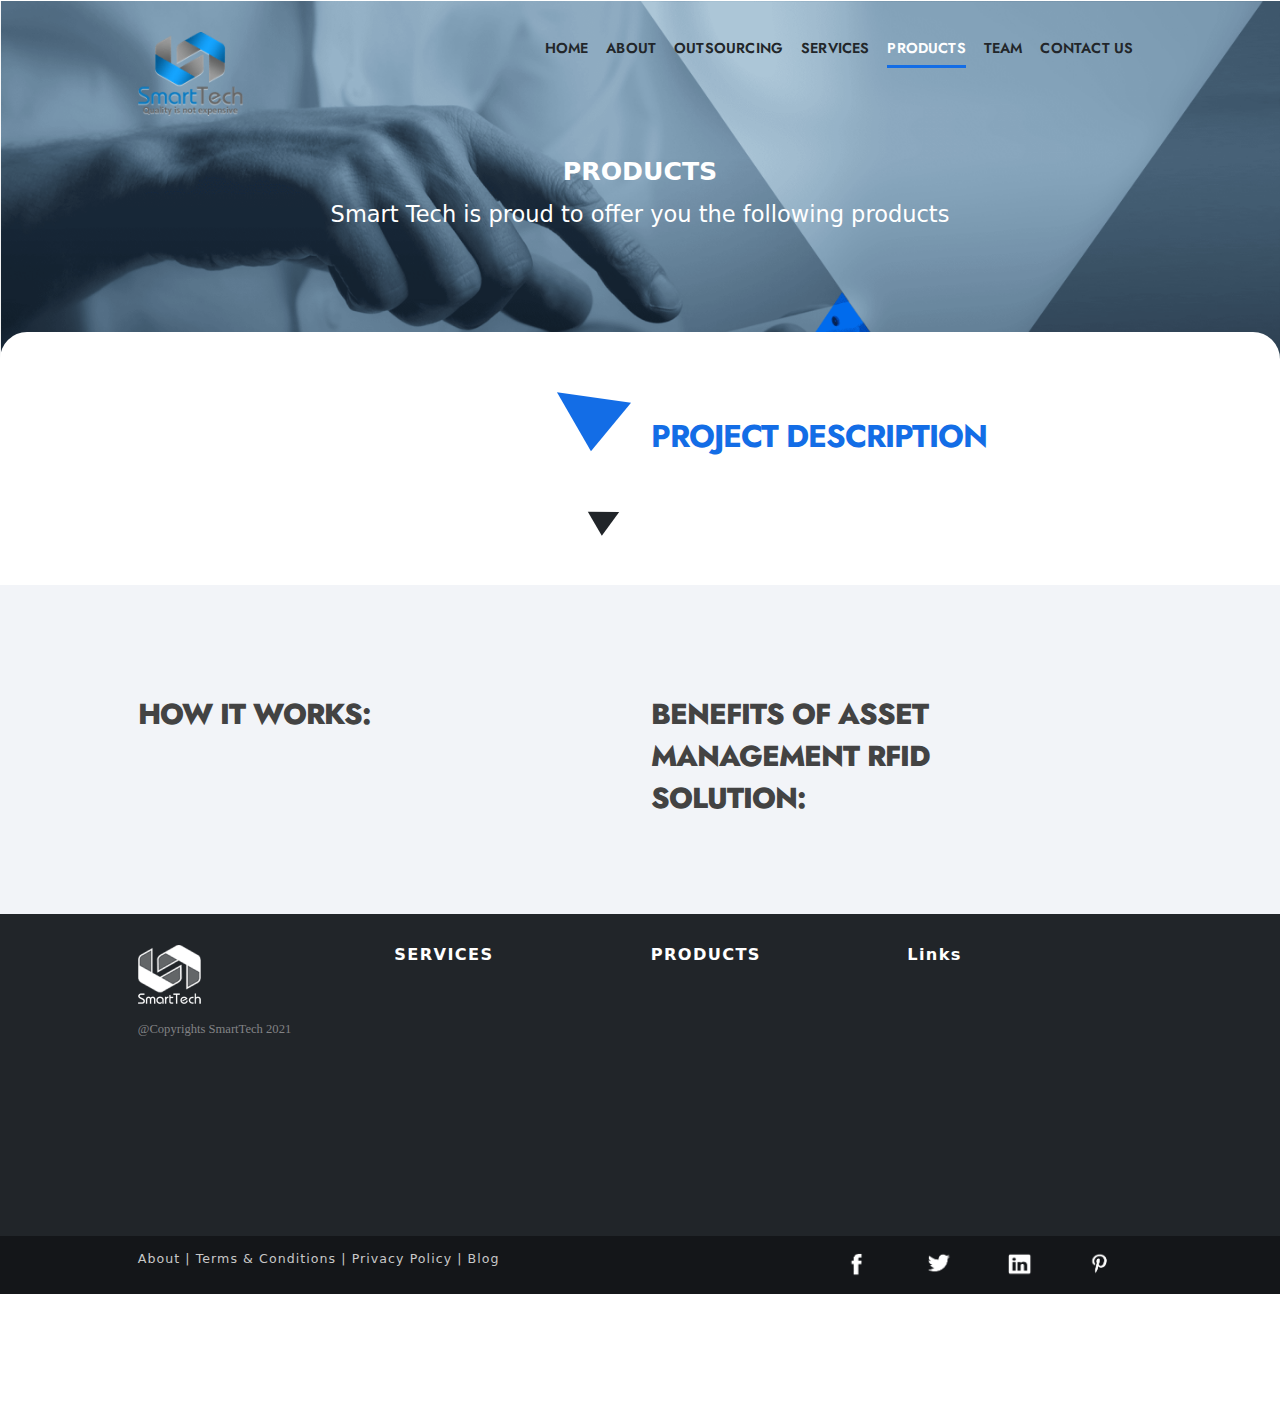
<file: pages/productDetails.html>
<!DOCTYPE html>
<html lang="en">
  <head>
    <!-- Global site tag (gtag.js) - Google Analytics -->
    <script
      async
      src="https://www.googletagmanager.com/gtag/js?id=UA-134166165-1"
    ></script>
    <script>
      window.dataLayer = window.dataLayer || [];
      function gtag() {
        dataLayer.push(arguments);
      }
      gtag("js", new Date());

      gtag("config", "UA-134166165-1");
    </script>

    <!-- <script type="text/javascript">
          var $zoho = $zoho || {};
          $zoho.salesiq = $zoho.salesiq || {
            widgetcode:
              "3c6268525ae78fa1f57a31e7c8815c9c2b8f27b79de7425bd152e6f824dfa431feb79731b60e202192c2895c9acefb61",
            values: {},
            ready: function () {},
          };
          var d = document;
          s = d.createElement("script");
          s.type = "text/javascript";
          s.id = "zsiqscript";
          s.defer = true;
          s.src = "https://salesiq.zoho.com/widget";
          t = d.getElementsByTagName("script")[0];
          t.parentNode.insertBefore(s, t);
          d.write("<div id='zsiqwidget'></div>");
        </script> -->

    <meta charset="UTF-8" />
    <meta http-equiv="X-UA-Compatible" content="IE=edge" />
    <meta name="viewport" content="width=device-width, initial-scale=1.0" />

    <meta
      name="description"
      content="custom software development company In Egypt , serving companies in KSA, USA , UAE, Europe, provide outsourcing,offshore , mobile and web, Request a quote NOW,"
    />
    <meta
      name="keywords"
      content="offshore custom software development company  ,Egypt, Hire developers ,  rfid, RFID EGYPT , rfid in egypt, Radio Frequency Identification Technology, rfid solutions , solutions rfid , RFID Egypt, RFID Solution Egypt,outsource, Egypt Software, RFID Asset management, Elearing,custom software development,, custom software development Egypt, offshore Egypt "
    />

    <!-- Render All Elements Normally -->
    <link rel="stylesheet" href="../style/normalize.css" />

    <!-- fonts -->
    <link rel="preconnect" href="https://fonts.googleapis.com" />
    <link rel="preconnect" href="https://fonts.gstatic.com" crossorigin />
    <link
      href="https://fonts.googleapis.com/css2?family=Jost:ital,wght@0,300;0,600;0,700;0,800;0,900;1,400&display=swap"
      rel="stylesheet"
    />

    <!--  bootstrap  -->
    <link rel="stylesheet" href="../style/bootstrap.min.css" />

    <!-- addfontawesome   -->
    <link rel="stylesheet" href="../style/all.min.css" />

    <!-- main css File -->
    <link rel="stylesheet" href="../style/main.css" />

    <link
      href="https://fonts.googleapis.com/css?family=Open+Sans:300,400,600,700"
      rel="stylesheet"
      type="text/css"
    />
  </head>

  <body onload="setProductDetailsInnerHTML()">
    <!-- ------ start of header  --------->
    <header id="SmarttechHeader">
      <div class="container">
        <nav>
          <div class="logo">
            <a href="../index.html">
              <img
                class="normal-logo"
                src="../assets/images/smart-tech.png"
                alt="logo"
              />

              <img
                class="no-word-logo"
                src="../assets/images/smart-tech-no-word.png"
                alt="logo"
              />
            </a>
          </div>
          <div class="toggle-button d-lg-none" onclick="openNav()">
            <span style="font-size: 30px; cursor: pointer">&#9776;</span>
          </div>

          <ul id="mySidenav">
            <li><a href="../index.html"> Home</a></li>
            <li><a href="/index.html" onclick="GoToAbout()"> About</a></li>
            <li><a href="./outsourcingService.html">outsourcing </a></li>
            <li id="ServicesMinus">
              <a href="#"> Services</a>
              <div class="services-minus">
                <ul>
                  <li><a href="./services.html"> Our services</a></li>
                  <li>
                    <a href="./softwareDevelopment.html"
                      >Software development
                    </a>
                  </li>
                  <li>
                    <a href="./consultaionsServices.html"
                      >Consultations services</a
                    >
                  </li>
                </ul>
              </div>
            </li>
            <li><a class="active" href="./products.html"> Products</a></li>
            <li><a href="./team.html"> Team</a></li>
            <li>
              <a href="/index.html" onclick="GoToContactUs()"> Contact us</a>

            </li>
          </ul>
        </nav>
      </div>
    </header>
    <!--------- end of header  -------- -->

    <div class="animate">
      <div class="inner-page-panner" id="productDetailsPanner">
        <div class="content">
          <h3>Products</h3>
          <p>Smart Tech is proud to offer you the following products</p>
        </div>
      </div>
    </div>
    <div class="reset-margin"></div>
    <section class="animate">
      <div class="project-decription" id="projectDecription">
        <div class="container">
          <div class="row">
            <div class="col-lg-6 col-md-12">
              <div
                id="projectCarouselPhotos"
                class="carousel slide"
                data-ride="carousel"
              >
                <div class="blue-triangle"></div>
                <div class="black-triangle"></div>
                <div class="white-triangle"></div>

                <ol class="carousel-indicators"></ol>
                <div class="carousel-inner"></div>
              </div>
            </div>
            <div class="col-lg-6 col-md-12">
              <h2>Project description</h2>
              <p></p>
            </div>
          </div>
        </div>
      </div>
    </section>

    <section class="animate">
      <div class="how-it-works">
        <div class="container">
          <div class="row">
            <div class="col-lg-6 col-md-12">
              <h2>How it works:</h2>
              <p></p>
            </div>
            <div class="col-lg-6 col-md-12">
              <h2>Benefits of Asset Management RFID Solution:</h2>
              <p></p>
            </div>
          </div>
        </div>
      </div>
    </section>

    <footer class="animate">
      <div id="SmarttechFooter"></div>
    </footer>
  </body>

  <!---------------------   Scripts  --------------------->
  <!--   jQuery library -->
  <script src="../js/jquery-3.6.0.min.js"></script>

  <!-- custom js -->
  <script src="../js/custom.js"></script>
  <script src="../js/rendererHtml.js"></script>
  <!-- maps.google -->
  <script
    type="text/javascript"
    src="https://maps.google.com/maps/api/js?sensor=true"
  ></script>

  <script>
    rendererFooter();
  </script>
  <script
    src="https://cdnjs.cloudflare.com/ajax/libs/popper.js/1.12.9/umd/popper.min.js"
    integrity="sha384-ApNbgh9B+Y1QKtv3Rn7W3mgPxhU9K/ScQsAP7hUibX39j7fakFPskvXusvfa0b4Q"
    crossorigin="anonymous"
  ></script>
  <script
    src="https://maxcdn.bootstrapcdn.com/bootstrap/4.0.0/js/bootstrap.min.js"
    integrity="sha384-JZR6Spejh4U02d8jOt6vLEHfe/JQGiRRSQQxSfFWpi1MquVdAyjUar5+76PVCmYl"
    crossorigin="anonymous"
  ></script>
</html>
</file>
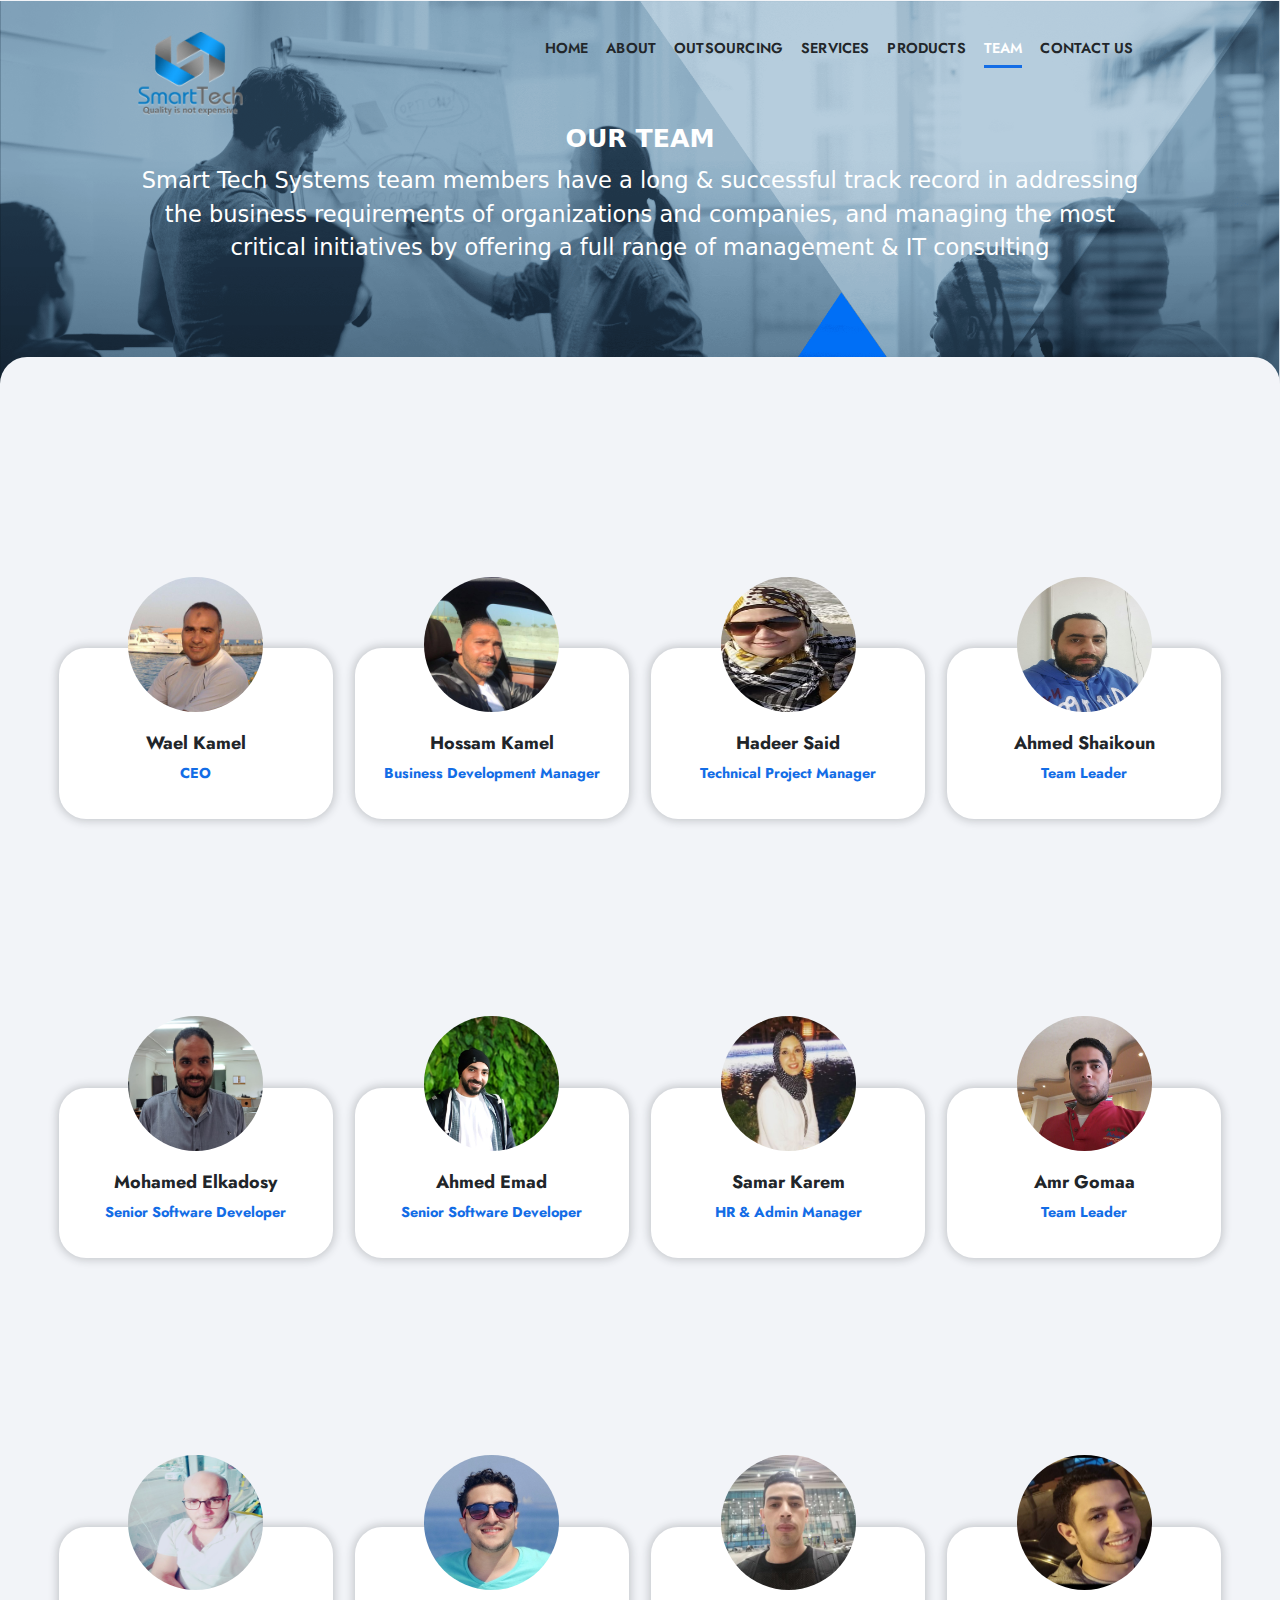
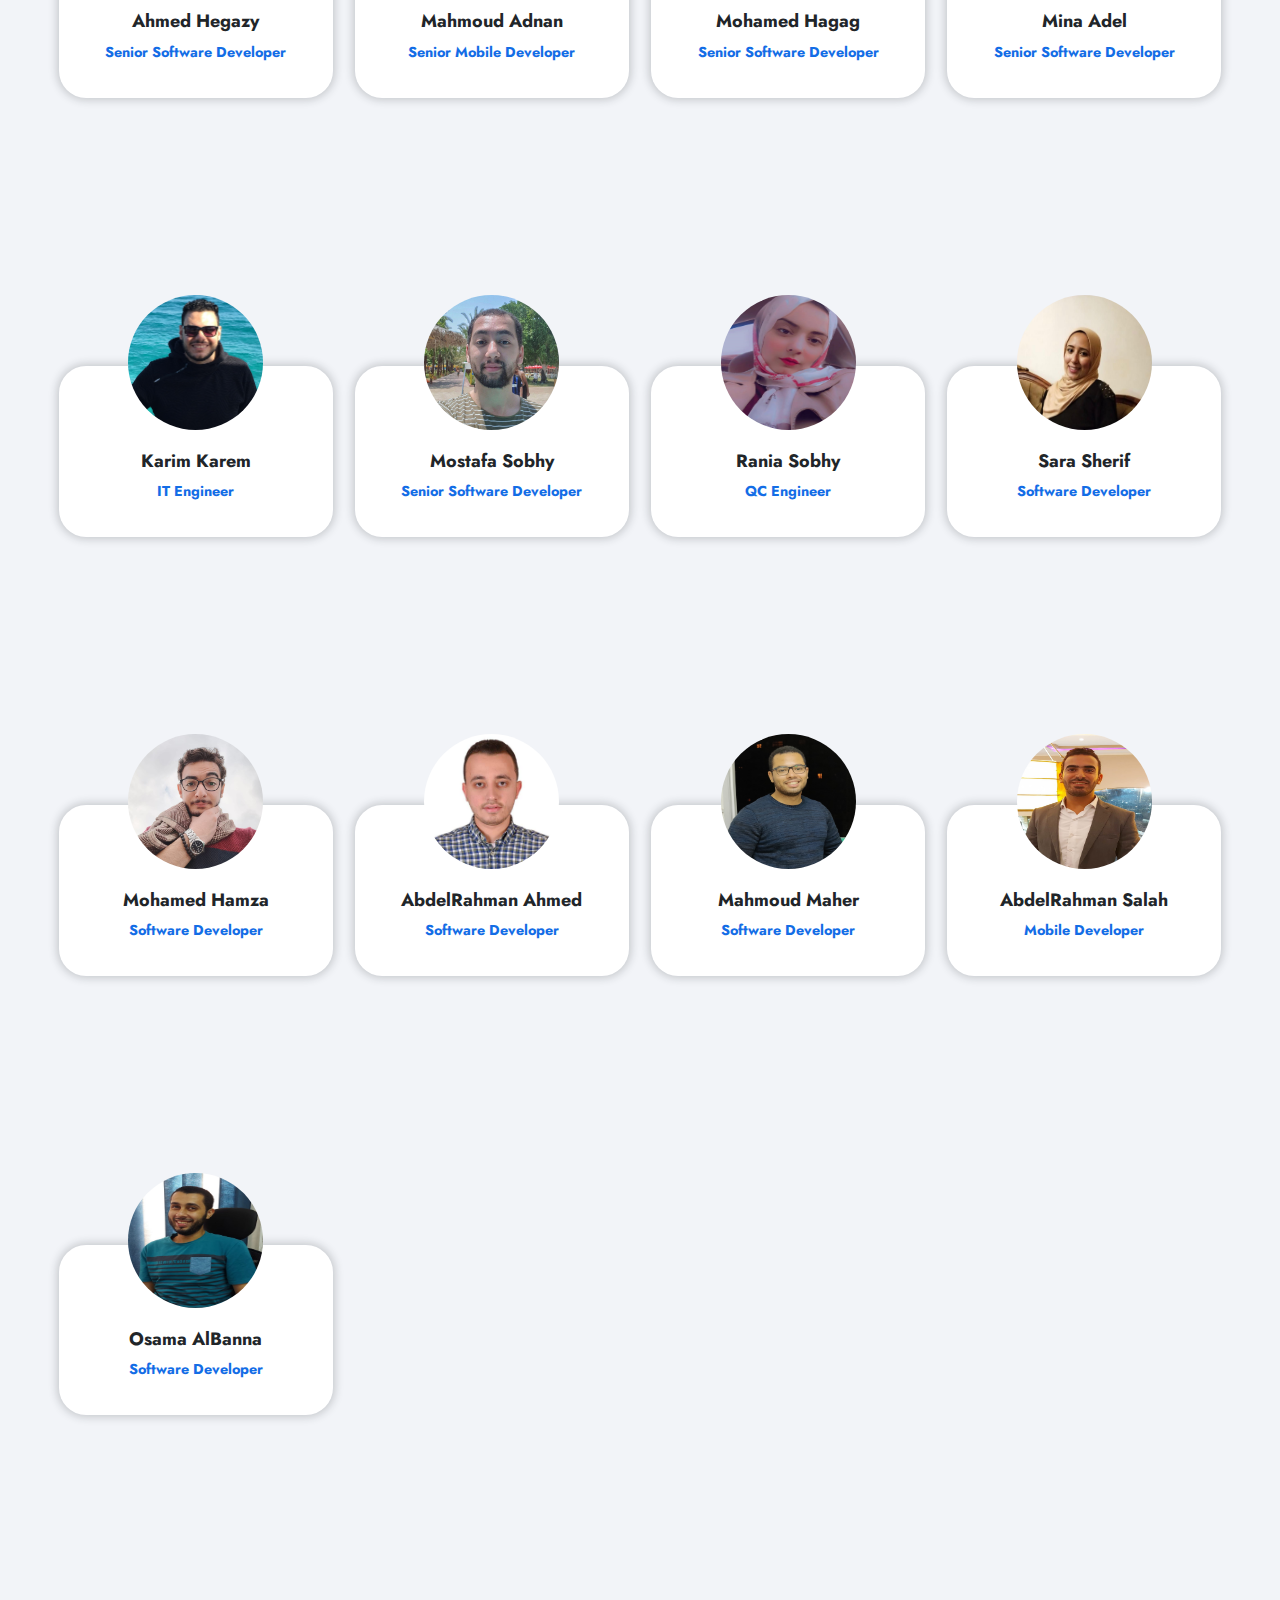
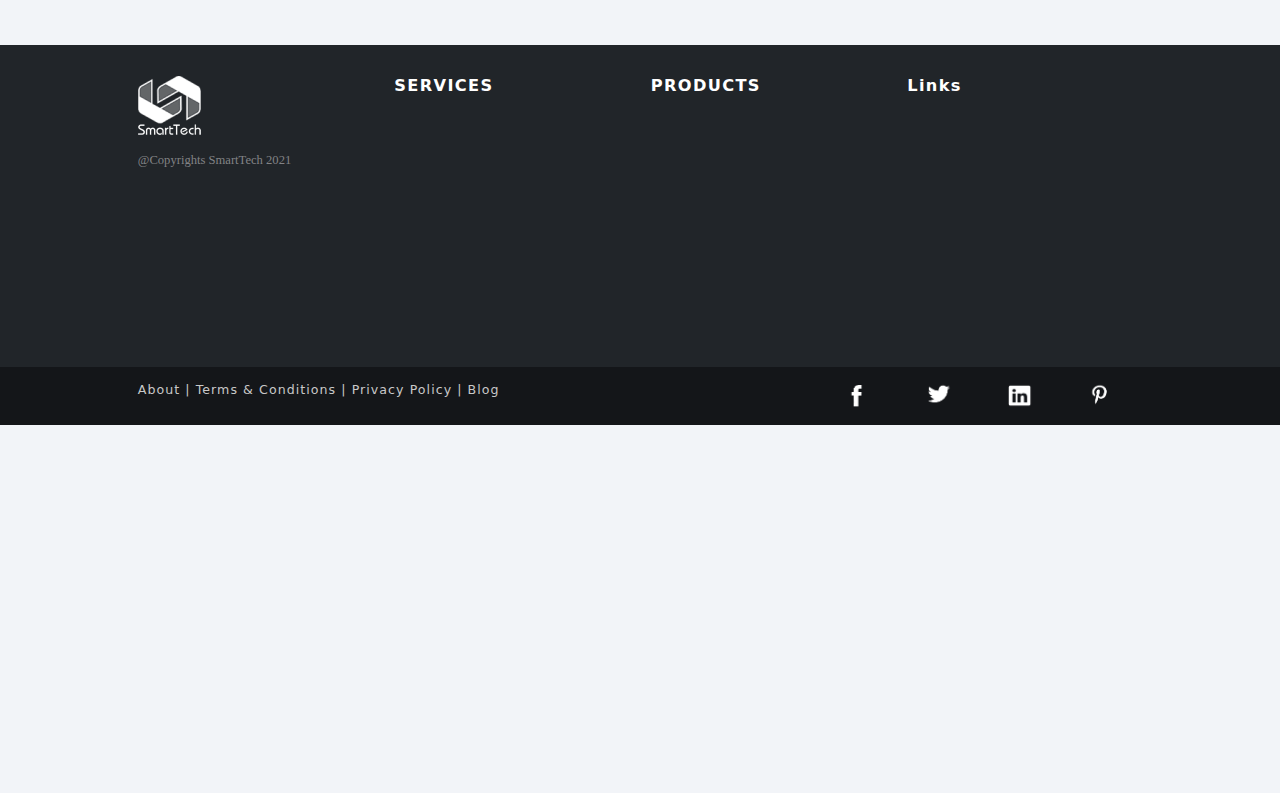
<file: pages/team.html>
<!DOCTYPE html>
<html lang="en">
  <head>
    <meta charset="UTF-8" />
    <meta http-equiv="X-UA-Compatible" content="IE=edge" />
    <meta name="viewport" content="width=device-width, initial-scale=1.0" />
    <title>
      Smarttech : Software Development company in Egypt | outsourcing | offshore
      | RFID
    </title>
    <meta
      name="description"
      content="custom software development company In Egypt , serving companies in KSA, USA , UAE, Europe, provide outsourcing,offshore , mobile and web, Request a quote NOW,"
    />
    <meta
      name="keywords"
      content="offshore custom software development company  ,Egypt, Hire developers ,  rfid, RFID EGYPT , rfid in egypt, Radio Frequency Identification Technology, rfid solutions , solutions rfid , RFID Egypt, RFID Solution Egypt,outsource, Egypt Software, RFID Asset management, Elearing,custom software development,, custom software development Egypt, offshore Egypt "
    />
    <meta name="author" content="Smarttechsys" />
    <meta name="robots" content="index, follow" />
    <meta name="revisit-after" content="3 days" />
    <meta
      property="og:title"
      content="Software Development company in Egypt | outsourcing | offshore | RFID"
    />

    <meta
      name="google-site-verification"
      content="H6PBv2rhUYdX5gRjX2czZtnifUGc8QfKzvYu2AB0hNE"
    />
    <link
      rel="shortcut icon"
      href="../assets/images/smart-tech.png"
      type="image/x-icon"
    />
    <!-- Render All Elements Normally -->
    <link rel="stylesheet" href="../style/normalize.css" />

    <!-- fonts -->
    <link rel="preconnect" href="https://fonts.googleapis.com" />
    <link rel="preconnect" href="https://fonts.gstatic.com" crossorigin />
    <link
      href="https://fonts.googleapis.com/css2?family=Jost:ital,wght@0,300;0,600;0,700;0,800;0,900;1,400&display=swap"
      rel="stylesheet"
    />

    <!--  bootstrap  -->
    <link rel="stylesheet" href="../style/bootstrap.min.css" />

    <!-- addfontawesome   -->
    <link rel="stylesheet" href="../style/all.min.css" />

    <!-- main css File -->
    <link rel="stylesheet" href="../style/main.css" />

    <link
      href="https://fonts.googleapis.com/css?family=Open+Sans:300,400,600,700"
      rel="stylesheet"
      type="text/css"
    />
  </head>
  <body style="background-color: #f2f4f8">
    <!-- ------ start of header  --------->
    <header id="SmarttechHeader">
      <div class="container">
        <nav>
          <div class="logo">
            <a href="../index.html">
              <img
                class="normal-logo"
                src="../assets/images/smart-tech.png"
                alt="logo"
              />
              <img
                class="no-word-logo"
                src="../assets/images/smart-tech-no-word.png"
                alt="logo"
              />
            </a>
          </div>
          <div class="toggle-button d-lg-none" onclick="openNav()">
            <span style="font-size: 30px; cursor: pointer">&#9776;</span>
          </div>

          <ul id="mySidenav">
            <li><a href="../index.html"> Home</a></li>
            <li><a href="/index.html" onclick="GoToAbout()"> About</a></li>
            <li><a href="./outsourcingService.html">outsourcing </a></li>
            <li id="ServicesMinus">
              <a href="#"> Services</a>
              <div class="services-minus">
                <ul>
                  <li><a href="./services.html"> Our services</a></li>
                  <li>
                    <a href="./softwareDevelopment.html"
                      >Software development
                    </a>
                  </li>
                  <li>
                    <a href="./consultaionsServices.html"
                      >Consultations services</a
                    >
                  </li>
                </ul>
              </div>
            </li>
            <li><a href="./products.html"> Products</a></li>
            <li><a class="active" href="#"> Team</a></li>
            <li>
              <a href="/index.html" onclick="GoToContactUs()"> Contact us</a>
            </li>
          </ul>
        </nav>
        <!-- onclick="GoToContactUs()" -->
      </div>
    </header>
    <!--------- end of header  -------- -->

    <div class="animate">
      <div class="inner-page-panner team-panner">
        <div class="content">
          <h3>Our Team</h3>
          <p>
            Smart Tech Systems team members have a long & successful track
            record in addressing the business requirements of organizations and
            companies, and managing the most critical initiatives by offering a
            full range of management & IT consulting
          </p>
        </div>
      </div>
    </div>
    <!-- <div class="reset-margin"></div> -->

    <section>
      <div class="team-container">
        <div class="row" id="teamCards"></div>
      </div>
    </section>

    <footer class="animate">
      <div id="SmarttechFooter"></div>
    </footer>
  </body>

  <!---------------------   Scripts  --------------------->
  <!--   jQuery library -->
  <script src="../js/jquery-3.6.0.min.js"></script>
  <!-- custom js -->
  <script src="../js/custom.js"></script>
  <script src="../js/rendererHtml.js"></script>

  <script>
    renderSmarttechTeam();
    rendererFooter();
  </script>
</html>
</file>
<file: style/main.css>
@font-face {
  font-family: "Arial Unicode MS";
  src: url("../fonts/arial-unicode-ms.ttf");
}

@font-face {
  font-family: "Arial Unicode MS";
  src: url("../fonts/arial-unicode-ms.ttf");
}

@font-face {
  font-family: "Arial Unicode MS";
  src: url("../fonts/arial-unicode-ms.ttf");
}

@font-face {
  font-family: "Arial Unicode MS";
  src: url("../fonts/arial-unicode-ms.ttf");
}

ul li {
  list-style: none;
}

a {
  text-decoration: none;
  color: unset;
}

body {
  background: white;
  overflow-x: hidden;
}

h1,
h2,
h3,
h4,
h6,
p {
  margin: 0px;
  padding: 0px;
}

/* ==================   Start Of Header ========================= */
header nav {
  display: -webkit-box;
  display: -ms-flexbox;
  display: flex;
}

header nav .no-word-logo {
  display: none;
}

header nav .logo {
  margin-right: auto;
}

header nav ul {
  display: -webkit-box;
  display: -ms-flexbox;
  display: flex;
  -webkit-box-pack: end;
      -ms-flex-pack: end;
          justify-content: flex-end;
}

header nav ul li {
  padding: 0px 10px;
  text-transform: uppercase;
  font-family: "Jost";
  position: relative;
}

header nav ul li a {
  color: #22262a;
  font-family: "Jost";
  font-size: 16px;
  font-weight: 600;
  line-height: 2.3;
  letter-spacing: 0.19px;
  display: inline-block;
}

header nav ul li a:hover {
  color: white;
  font-family: "Jost";
  font-size: 16px;
  font-weight: 600;
  line-height: 2.3;
  letter-spacing: 0.19px;
  display: inline-block;
}

header nav ul li a::after {
  content: "";
  display: block;
  width: 0;
  height: 4px;
  background: #136ee600;
  -webkit-transition: width 0.3s;
  transition: width 0.3s;
}

header nav ul li a:hover::after {
  width: 100%;
  background: #136de6;
}

header nav ul li .active {
  color: white;
  font-family: "Jost";
  font-size: 16px;
  font-weight: 600;
  line-height: 2.3;
  letter-spacing: 0.19px;
  display: inline-block;
}

header nav ul li .active::after {
  width: 100%;
  background: #136de6;
}

header nav ul li .services-minus {
  position: absolute;
  display: none;
  padding: 20px 8px;
  border-radius: 15px;
}

header nav ul li .services-minus ul {
  padding: 0px;
}

header nav ul li .services-minus ul li {
  padding: 5px 2px;
  cursor: pointer;
}

header nav ul li .services-minus ul li a {
  color: #22262a;
  font-family: "Jost";
  font-size: 16px;
  font-weight: 600;
  line-height: 2.3;
  letter-spacing: 0.19px;
  display: inline-block;
  font-size: 13px;
}

header nav ul li .services-minus ul li a::after {
  content: "";
  display: block;
  width: 0;
  height: 4px;
  background: #136ee600;
  -webkit-transition: width 0.3s;
  transition: width 0.3s;
}

header nav ul li .services-minus ul li a:hover::after {
  width: 100%;
  background: #136de6;
}

.scrollable-header .no-word-logo {
  display: block;
  max-width: 73px;
}

.scrollable-header .normal-logo {
  display: none;
}

/* =======================================  End Of Header  ================================== */
/* ======================================== Start Of landing  =============================== */
.landing {
  position: relative;
  background-size: cover;
  width: 100%;
  z-index: -1;
  display: -webkit-box;
  display: -ms-flexbox;
  display: flex;
  -webkit-box-align: center;
      -ms-flex-align: center;
          align-items: center;
  -webkit-transition: 1s;
  transition: 1s;
}

.landing .background-landing {
  background-image: url(../assets/images/banner-home@3x.png);
  background-size: cover;
  position: absolute;
  width: 100%;
  height: 100%;
  -webkit-transition: 1s;
  transition: 1s;
  z-index: -1;
}

/* ========================================= End Of landing ================================= */
/* ========================================= Start Of Cards  ================================= */
.cards-container {
  border-radius: 74% 76% 0% 0%;
}

.cards-container .row:first-of-type {
  -webkit-box-pack: space-evenly;
      -ms-flex-pack: space-evenly;
          justify-content: space-evenly;
}

.cards-container .item {
  height: 326px;
  border-radius: 10px;
  -webkit-box-shadow: 0 -12px 60px 0 rgba(0, 0, 0, 0.13);
          box-shadow: 0 -12px 60px 0 rgba(0, 0, 0, 0.13);
  background-color: white;
  -webkit-transition: 0.5s;
  transition: 0.5s;
  margin-top: 20%;
  -webkit-transform: rotateY(-90deg);
          transform: rotateY(-90deg);
}

.cards-container .item .img-container {
  display: -webkit-box;
  display: -ms-flexbox;
  display: flex;
  -webkit-box-pack: center;
      -ms-flex-pack: center;
          justify-content: center;
}

.cards-container .item h3 {
  font-weight: normal;
  font-stretch: normal;
  font-style: normal;
  line-height: normal;
  letter-spacing: normal;
  color: #212529;
  text-align: center;
  font-size: 18px;
  font-weight: bold;
  text-transform: uppercase;
  font-family: "Jost";
}

.cards-container .item p {
  font-weight: normal;
  font-stretch: normal;
  font-style: normal;
  line-height: normal;
  letter-spacing: normal;
  margin: 10px 31px;
  font-size: 14px;
  font-weight: 400;
  text-align: center;
  font-family: "Arial Unicode MS";
  color: #212529;
}

.logos {
  -webkit-transition: 0.5s;
  transition: 0.5s;
  margin-top: 20%;
  background-image: url("../assets/images/section-1@2x.png");
  background-size: cover;
  overflow: hidden;
}

.logos .row:first-of-type {
  padding: 90px 0px 60px;
}

.logos .row:last-of-type {
  padding-bottom: 5%;
}

.logos .row:last-of-type > div:first-child div {
  height: 100%;
  -webkit-box-align: end;
      -ms-flex-align: end;
          align-items: flex-end;
}

.logos .row:last-of-type .card:first-of-type {
  background-color: #212529;
  position: relative;
  right: -180%;
  -webkit-transition: 1s;
  transition: 1s;
  z-index: 3;
}

.logos .row:last-of-type .card:first-of-type span {
  width: 22px;
  height: 3px;
  margin: 10% 169px 0px 0px;
  border-radius: 1px;
  background-color: white;
}

.logos .row:last-of-type .card:last-of-type {
  background-color: #006ff3;
  position: relative;
  right: -100%;
  -webkit-transition: 1s;
  transition: 1s;
  -webkit-transition-delay: 0.4s;
          transition-delay: 0.4s;
}

.logos .row:last-of-type .card:last-of-type span {
  width: 22px;
  height: 3px;
  margin: auto 169px 0 0;
  border-radius: 1px;
  background-color: white;
}

.logos .row:last-of-type .card {
  padding: 46px 37px 43px 29px;
  border-radius: 10px;
  margin: 24px 0px;
}

.logos .row:last-of-type .card p {
  font-weight: normal;
  font-stretch: normal;
  font-style: normal;
  line-height: normal;
  letter-spacing: normal;
  font-family: "Arial Unicode MS";
  color: white;
  font-size: 15px;
}

.logos .row:last-of-type .card .cardHeader {
  margin-bottom: 30px;
}

.logos .row:last-of-type .card .cardHeader h4 {
  font-weight: normal;
  font-stretch: normal;
  font-style: normal;
  line-height: normal;
  letter-spacing: normal;
  font-family: "Jost";
  color: white;
  font-weight: bold;
  line-height: 1;
  font-size: 20px;
}

.logos .row:last-of-type .card .cardHeader img {
  max-width: 90px;
  max-height: 90px;
}

.logos .row:last-of-type img[alt="badge"] {
  max-width: 160px;
}

.logos .white-card {
  padding: 36px 51px 21px 36px;
  border-radius: 10px;
  -webkit-box-shadow: 0 -12px 60px 0 rgba(0, 0, 0, 0.35);
          box-shadow: 0 -12px 60px 0 rgba(0, 0, 0, 0.35);
  background-color: white;
  -webkit-transition: 1s;
  transition: 1s;
  position: relative;
  top: -200%;
  -webkit-transition-delay: 0.3s;
          transition-delay: 0.3s;
}

.logos .white-card h4 {
  font-weight: normal;
  font-stretch: normal;
  font-style: normal;
  line-height: normal;
  letter-spacing: normal;
  color: #212529;
  font-size: 18px;
  font-weight: bold;
  font-family: "Jost";
  text-transform: uppercase;
}

.logos .white-card p {
  font-weight: normal;
  font-stretch: normal;
  font-style: normal;
  line-height: normal;
  letter-spacing: normal;
  color: #212529;
  font-size: 20px;
  font-family: "Arial Unicode MS";
}

.outsourcing {
  margin: 80px 0px;
  margin-top: 20%;
  -webkit-transition: 1s;
  transition: 1s;
}

.outsourcing .outsource-card {
  -webkit-box-shadow: 0 22px 34px 0 rgba(0, 0, 0, 0.5);
          box-shadow: 0 22px 34px 0 rgba(0, 0, 0, 0.5);
  background-size: cover;
  padding: 244px 62.7px 30px 37px;
  border-radius: 10px;
}

.outsourcing .outsource-card h3 {
  font-weight: normal;
  font-stretch: normal;
  font-style: normal;
  line-height: normal;
  letter-spacing: normal;
  text-transform: uppercase;
  font-family: "Jost";
  color: white;
  font-size: 33.6px;
  font-weight: bold;
  margin-bottom: 13px;
}

.outsourcing .outsource-card p {
  font-weight: normal;
  font-stretch: normal;
  font-style: normal;
  line-height: normal;
  letter-spacing: normal;
  font-family: "Arial Unicode MS";
  color: #ffffffd1;
  font-size: 24px;
}

.outsourcing .outsource-card2 {
  background-image: url("../assets/images/outsource.png");
}

.outsourcing .outsource-card1 {
  background-image: url("../assets/images/outsource2.png");
}

.variety-technologies {
  background-color: #f2f4f8;
  margin-top: 22%;
  -webkit-transition: 1s;
  transition: 1s;
}

.variety-technologies .header {
  padding: 60px 0px 20px 0px;
}

.variety-technologies .header h1 {
  font-weight: normal;
  font-stretch: normal;
  font-style: normal;
  line-height: normal;
  letter-spacing: normal;
  font-weight: 800;
  letter-spacing: -1.1px;
  text-align: center;
  color: #434343;
  font-family: "Jost";
  text-transform: uppercase;
}

.variety-technologies .header p {
  font-weight: normal;
  font-stretch: normal;
  font-style: normal;
  line-height: normal;
  letter-spacing: normal;
  color: #006ff3;
  font-size: 20px;
  margin: 0px 0px 20px 0px;
  font-family: "Arial Unicode MS";
}

.variety-technologies .panner {
  -webkit-transform: translateY(70px);
          transform: translateY(70px);
  -webkit-transition: 2s;
  transition: 2s;
}

.variety-technologies .panner img {
  -webkit-box-shadow: 0 22px 34px 0 #21252936;
          box-shadow: 0 22px 34px 0 #21252936;
  border-radius: 10px;
  width: 100%;
}

.variety-technologies .developments-cards .card {
  -webkit-box-shadow: 0 22px 34px 0 #21252936;
          box-shadow: 0 22px 34px 0 #21252936;
  padding: 40px 40px 20px;
  border-radius: 10px;
  margin-bottom: 22px;
  -webkit-transform: translateY(70px);
          transform: translateY(70px);
  -webkit-transition: 2s;
  transition: 2s;
}

.variety-technologies .developments-cards .card h5 {
  font-weight: normal;
  font-stretch: normal;
  font-style: normal;
  line-height: normal;
  letter-spacing: normal;
  color: white;
  width: 150px;
  height: 60px;
  font-size: 20px;
  font-weight: bold;
  line-height: 1;
  font-family: "Jost";
  text-transform: uppercase;
}

.variety-technologies .developments-cards .card .body {
  font-weight: normal;
  font-stretch: normal;
  font-style: normal;
  line-height: normal;
  letter-spacing: normal;
  display: -webkit-box;
  display: -ms-flexbox;
  display: flex;
  -webkit-box-pack: justify;
      -ms-flex-pack: justify;
          justify-content: space-between;
  color: white;
}

.variety-technologies .developments-cards .card .body span {
  width: 20px;
  height: 2px;
  border-radius: 1px;
  background-color: white;
  display: inline-block;
}

.variety-technologies .developments-cards .card img {
  max-width: 70px;
}

.variety-technologies .developments-cards .black {
  background-color: #212529;
}

.variety-technologies .developments-cards .black img {
  height: 65px;
  max-width: 58px;
}

.variety-technologies .developments-cards .light-blue {
  background-color: #006ff3;
}

.variety-technologies .developments-cards .light-blue img {
  height: 70px;
}

.variety-technologies .developments-cards .white {
  background-color: white;
}

.variety-technologies .developments-cards .white img {
  max-width: 60px;
  height: 60px;
}

.variety-technologies .developments-cards .white h5 {
  color: #212529;
}

.variety-technologies .developments-cards .white .body > div {
  color: #212529;
}

.variety-technologies .developments-cards .white span {
  background-color: #212529 !important;
}

.variety-technologies .developments-cards .dark {
  background-color: #232146;
}

.variety-technologies .developments-cards .dark img {
  max-width: 60px;
  height: 60px;
}

.choose-us {
  background-image: url("../assets/images/bg-wall@2x.png");
  background-size: cover;
  padding: 16px 30px 230px;
  padding-top: 20%;
  -webkit-transition: 1s;
  transition: 1s;
}

.choose-us .header {
  padding: 50px 0px 20px 0px;
}

.choose-us .header p {
  font-weight: normal;
  font-stretch: normal;
  font-style: normal;
  line-height: normal;
  letter-spacing: normal;
  font-family: "Arial Unicode MS";
  font-size: 30px;
  color: #006ff3;
  text-align: center;
}

.choose-us .header h1 {
  font-weight: normal;
  font-stretch: normal;
  font-style: normal;
  line-height: normal;
  letter-spacing: normal;
  font-weight: 800;
  letter-spacing: -1.1px;
  text-align: center;
  color: #434343;
  font-family: "Jost";
  text-transform: uppercase;
}

.choose-us ul {
  margin: 0px;
}

.choose-us ul li {
  margin-bottom: 30px;
  opacity: 0;
  -webkit-transition: 1.5s;
  transition: 1.5s;
}

.choose-us ul li b {
  font-weight: normal;
  font-stretch: normal;
  font-style: normal;
  line-height: normal;
  letter-spacing: normal;
  color: #006ff3;
  font-size: 26px;
  font-weight: bold;
  font-family: "Jost";
}

.choose-us ul li p {
  font-weight: normal;
  font-stretch: normal;
  font-style: normal;
  line-height: normal;
  letter-spacing: normal;
  font-size: 22px;
  font-family: "Arial Unicode MS";
}

.choose-us .laptop {
  position: relative;
  position: absolute;
  background-image: url("../assets/images/laptop@3x.png");
  background-size: contain;
  background-repeat: no-repeat;
  background-position: center;
  padding: 50px 20px;
}

.choose-us .laptop .row {
  height: 250px;
}

.choose-us .laptop h6 {
  font-weight: normal;
  font-stretch: normal;
  font-style: normal;
  line-height: normal;
  letter-spacing: normal;
  font-size: 30px;
  margin: 10px;
  font-weight: 800;
  text-align: center;
  color: white;
  letter-spacing: -1.1px;
  font-family: "Jost";
  text-transform: uppercase;
}

.choose-us .laptop .item {
  display: -webkit-box;
  display: -ms-flexbox;
  display: flex;
}

.choose-us .laptop .item .icon {
  border-radius: 50%;
  width: 40px;
  height: 40px;
  margin-right: 5px;
  padding: 26px;
  display: -webkit-box;
  display: -ms-flexbox;
  display: flex;
  -webkit-box-pack: center;
      -ms-flex-pack: center;
          justify-content: center;
  -webkit-box-align: center;
      -ms-flex-align: center;
          align-items: center;
}

.choose-us .laptop .item .icon img {
  max-width: 22px;
}

.choose-us .laptop .item:nth-last-of-type(1) .icon {
  background-color: #232146;
}

.choose-us .laptop .item:nth-last-of-type(2) {
  -webkit-box-pack: end;
      -ms-flex-pack: end;
          justify-content: flex-end;
}

.choose-us .laptop .item:nth-last-of-type(2) .icon {
  background-color: white;
}

.choose-us .laptop .item:nth-last-of-type(3) .icon {
  background-color: #32c5ff;
}

.choose-us .laptop .item:nth-last-of-type(4) {
  -webkit-box-pack: end;
      -ms-flex-pack: end;
          justify-content: flex-end;
}

.choose-us .laptop .item:nth-last-of-type(4) .icon {
  background-color: #22262a;
}

.choose-us .laptop .item p {
  font-family: "Jost";
  font-size: 14px;
  font-weight: 500;
  color: white;
  width: 125px;
}

.choose-us .laptop .item p span {
  display: block;
  font-family: "Arial Unicode MS";
  font-size: 10px;
}

.custom-software {
  display: -webkit-box;
  display: -ms-flexbox;
  display: flex;
  -webkit-box-align: center;
      -ms-flex-align: center;
          align-items: center;
  background-image: url("../assets/images/CustomSoftware.png");
  background-size: cover;
  height: 600px;
  -o-object-fit: contain;
     object-fit: contain;
  -webkit-box-shadow: 0 22px 34px 0 #21252936;
          box-shadow: 0 22px 34px 0 #21252936;
  border-radius: 35px;
  padding: 115px 0px 121px 85px;
  margin: 70px 0px;
  margin-top: 20%;
  -webkit-transition: 1s;
  transition: 1s;
}

.custom-software h2 {
  color: #006ff3;
  font-size: 30px;
  font-weight: 500;
  letter-spacing: -0.83px;
  text-transform: uppercase;
}

.custom-software h1 {
  color: white;
  font-weight: 800;
  max-width: 944px;
  letter-spacing: -1.1px;
  text-transform: uppercase;
  line-height: normal;
  font-family: "Jost";
  opacity: 0;
  margin-top: 20%;
  -webkit-transition: 1s;
  transition: 1s;
}

.Key-Products {
  background-image: url("../assets/images/blue-bg.png");
  background-color: #232146;
  padding: 80px 0px;
  margin-top: 30px;
  margin-top: 20%;
  -webkit-transition: 1s;
  transition: 1s;
  overflow: hidden;
}

.Key-Products .header {
  text-align: center;
  position: relative;
  right: -150%;
}

.Key-Products .header h6 {
  font-weight: normal;
  font-stretch: normal;
  font-style: normal;
  line-height: normal;
  letter-spacing: normal;
  font-size: 30px;
  color: #006ff3;
  font-family: "Arial Unicode MS";
}

.Key-Products .header h1 {
  font-weight: normal;
  font-stretch: normal;
  font-style: normal;
  line-height: normal;
  letter-spacing: normal;
  font-weight: 800;
  letter-spacing: -1.1px;
  color: #ffffff;
  margin-bottom: 60px;
  font-family: "Jost";
  text-transform: uppercase;
}

.Key-Products .item * {
  opacity: 0;
  -webkit-transition: 1s;
  transition: 1s;
}

.Key-Products .item .icon {
  padding: 10px;
  background-color: white;
  -webkit-box-shadow: 0 22px 34px 0 #21252936;
          box-shadow: 0 22px 34px 0 #21252936;
  width: 95px;
  height: 95px;
  border-radius: 10px;
  -webkit-box-pack: center;
      -ms-flex-pack: center;
          justify-content: center;
  display: -webkit-box;
  display: -ms-flexbox;
  display: flex;
  -webkit-box-align: center;
      -ms-flex-align: center;
          align-items: center;
  margin: 25px auto;
}

.Key-Products .item .icon img {
  max-width: 75px;
}

.Key-Products .item h5 {
  font-weight: normal;
  font-stretch: normal;
  font-style: normal;
  line-height: normal;
  letter-spacing: normal;
  font-size: 20px;
  font-weight: bold;
  line-height: 1;
  text-align: center;
  color: white;
  margin: 0px 25px;
  height: 60px;
}

.Key-Products .item p {
  font-weight: normal;
  font-stretch: normal;
  font-style: normal;
  line-height: normal;
  letter-spacing: normal;
  font-family: ArialUnicodeMS;
  font-size: 15px;
  text-align: center;
  color: #fffffff0;
  margin: 20px 0px;
}

.contact-us {
  background-color: #f2f4f8;
  margin-top: 20%;
  -webkit-transition: 1s;
  transition: 1s;
}

.contact-us iframe {
  border: 0;
  width: 100%;
  margin: 50px 0px;
}

.contact-us h1 {
  font-weight: normal;
  font-stretch: normal;
  font-style: normal;
  line-height: normal;
  letter-spacing: normal;
  font-size: 40px;
  font-weight: 800;
  letter-spacing: -1.1px;
  color: #393939;
  margin: 70px 0px 35px 0px;
  font-family: "Jost";
  text-transform: uppercase;
}

.contact-us ul {
  padding: 0px;
}

.contact-us ul li {
  display: -webkit-box;
  display: -ms-flexbox;
  display: flex;
  margin: 10px 0px;
  opacity: 0;
  -webkit-transition: 1s;
  transition: 1s;
}

.contact-us ul li p {
  font-weight: normal;
  font-stretch: normal;
  font-style: normal;
  line-height: normal;
  letter-spacing: normal;
  font-size: 15px;
  color: #0f0e1e;
  padding: 2px 0px 5px 10px;
  font-family: "Arial Unicode MS";
}

.contact-us ul li p a:hover {
  color: inherit;
}

footer .f-leading {
  background-color: #212529;
  -webkit-transition: 1s;
  transition: 1s;
  padding: 35px 0px;
}

footer .f-leading .logo img {
  max-width: 70px;
}

footer .f-leading p:first-of-type {
  font-weight: normal;
  font-stretch: normal;
  font-style: normal;
  line-height: normal;
  letter-spacing: normal;
  font-family: OpenSans;
  font-size: 14px;
  color: #828385;
  margin: 20px 0px;
}

footer .f-leading h2 {
  font-weight: normal;
  font-stretch: normal;
  font-style: normal;
  line-height: normal;
  letter-spacing: normal;
  color: white;
  font-size: 18px;
  font-weight: 600;
  letter-spacing: 1.5px;
  margin-bottom: 45px;
}

footer .f-leading ul {
  padding: 0px;
  opacity: 0;
}

footer .f-leading ul li {
  color: #9fa3a7;
  line-height: 2.57;
}

footer .f-leading .last h2 {
  margin-bottom: 20px;
}

footer .tail {
  background-color: #141619;
  display: -webkit-box;
  display: -ms-flexbox;
  display: flex;
  padding: 17px 0px;
}

footer .tail p {
  font-weight: normal;
  font-stretch: normal;
  font-style: normal;
  line-height: normal;
  letter-spacing: normal;
  font-size: 14px;
  letter-spacing: 1.17px;
  color: #c8c8c8;
}

footer .tail ul {
  display: -webkit-box;
  display: -ms-flexbox;
  display: flex;
  -webkit-box-pack: end;
      -ms-flex-pack: end;
          justify-content: flex-end;
  margin: 0px;
}

footer .tail ul li {
  margin: 0px 30px;
}

footer .tail ul li a img {
  max-width: 30px;
}

.inner-page-panner {
  display: -webkit-box;
  display: -ms-flexbox;
  display: flex;
  -webkit-box-pack: center;
      -ms-flex-pack: center;
          justify-content: center;
  -webkit-box-align: center;
      -ms-flex-align: center;
          align-items: center;
  background-image: url("../assets/images/products-images/banner@2x.png");
  height: 430px;
  background-size: cover;
  background-repeat: no-repeat;
  z-index: -1;
  -webkit-transition: 2s;
  transition: 2s;
}

.inner-page-panner .content {
  color: white;
  text-align: center;
}

.inner-page-panner .content h3 {
  font-weight: bold;
  text-transform: uppercase;
  margin-bottom: 11px;
}

.products {
  border-top-left-radius: 30px;
  position: relative;
  top: -30px;
  background: white;
  border-top-right-radius: 30px;
  padding: 90px 0px;
}

.products .product {
  -webkit-box-shadow: 0 14px 22px 0 rgba(0, 0, 0, 0.19);
          box-shadow: 0 14px 22px 0 rgba(0, 0, 0, 0.19);
  height: 450px;
  border-radius: 10px;
  margin: 25px 0px;
  position: relative;
  overflow: hidden;
}

.products .product img {
  height: 230px;
  width: 100%;
  border-top-left-radius: 10px;
  border-top-right-radius: 10px;
  -webkit-transition: 2s;
  transition: 2s;
}

.products .product h2 {
  font-weight: normal;
  font-stretch: normal;
  font-style: normal;
  line-height: normal;
  letter-spacing: normal;
  font-weight: bold;
  font-family: "Jost";
  color: #212529;
  line-height: 1.1;
  font-size: 21.8px;
  padding: 25px 25px 10px;
}

.products .product p {
  font-weight: normal;
  font-stretch: normal;
  font-style: normal;
  line-height: normal;
  letter-spacing: normal;
  font-family: "Arial Unicode MS";
  color: #212529;
  font-size: 15.6px;
  padding: 0px 25px;
}

.products .product .blue-overlay {
  background-color: #136de6;
  width: 100%;
  height: 50%;
  position: absolute;
  top: 99%;
  -webkit-transition: 1s;
  transition: 1s;
  z-index: 1;
}

.products .product .blue-overlay b {
  font-size: 15px;
  color: white;
  font-family: "Jost";
  display: block;
  margin: 2px 25px 0px;
  -webkit-transform: scaleY(0.8);
          transform: scaleY(0.8);
}

.products .product .blue-overlay b a {
  color: inherit;
  cursor: pointer;
}

.products .product .blue-overlay b span {
  background: white;
  display: block;
  width: 22px;
  height: 2px;
  border-radius: 1.5px;
  margin: 5px 0px;
  -webkit-transition: 1s;
  transition: 1s;
}

.enterprise-system {
  background-color: #f2f4f8;
}

.enterprise-system h1 {
  font-weight: normal;
  font-stretch: normal;
  font-style: normal;
  line-height: normal;
  letter-spacing: normal;
  font-family: "Jost";
  font-weight: 800;
  letter-spacing: -1.1px;
  padding: 35px 0px;
}

.enterprise-system .cards-container {
  top: 0px;
  background-color: inherit;
  border-radius: unset;
  padding: 45px 0px;
}

.enterprise-system .cards-container .img-container .img {
  background: #136de6;
  width: 100px;
  height: 100px;
  border-radius: 50%;
  display: -webkit-box;
  display: -ms-flexbox;
  display: flex;
  -webkit-box-pack: center;
      -ms-flex-pack: center;
          justify-content: center;
  -webkit-box-align: center;
      -ms-flex-align: center;
          align-items: center;
  margin: -50px 0px 30px;
}

.enterprise-system .cards-container .img-container .img img {
  max-width: 40px;
  margin: 0px;
}

.enterprise-system .cards-container .img-container img[alt="Convo Ai"] {
  max-width: 50px;
}

.enterprise-system .cards-container .read-more {
  font-weight: normal;
  font-stretch: normal;
  font-style: normal;
  line-height: normal;
  letter-spacing: normal;
  display: -webkit-box;
  display: -ms-flexbox;
  display: flex;
  -webkit-box-pack: center;
      -ms-flex-pack: center;
          justify-content: center;
  -webkit-box-align: center;
      -ms-flex-align: center;
          align-items: center;
  font-family: "Jost";
  margin-top: 20%;
  color: #434343;
  cursor: pointer;
}

.enterprise-system .cards-container .col-lg-4:nth-of-type(2) .read-more {
  margin-top: 12%;
}

#projectDecription {
  border-top-left-radius: 30px;
  position: relative;
  top: -30px;
  background: white;
  border-top-right-radius: 30px;
  margin-top: -167px;
  padding: 90px 0px;
}

#projectDecription .blue-triangle {
  width: 0;
  height: 0;
  border-top: 52px solid transparent;
  border-left: 66px solid #136de6;
  border-bottom: 25px solid transparent;
  position: absolute;
  top: -45px;
  right: 0px;
  z-index: 1;
  -webkit-transform: rotateZ(330deg);
          transform: rotateZ(330deg);
}

#projectDecription .white-triangle {
  width: 0;
  height: 0;
  border-top: 18px solid transparent;
  border-left: 31px solid white;
  border-bottom: 14px solid transparent;
  position: absolute;
  left: 17px;
  bottom: 45px;
  z-index: 1;
  -webkit-transform: rotateZ(330deg);
          transform: rotateZ(330deg);
}

#projectDecription .black-triangle {
  width: 0;
  height: 0;
  border-top: 18px solid transparent;
  border-left: 31px solid #212529;
  border-bottom: 14px solid transparent;
  position: absolute;
  right: 10px;
  top: 100px;
  z-index: 1;
  -webkit-transform: rotateZ(330deg);
          transform: rotateZ(330deg);
}

#projectDecription .carousel-indicators {
  bottom: -40px;
}

#projectDecription .carousel-indicators li {
  display: inline-block;
  width: 30px;
  height: 5px;
  margin: 0 0 0 10px;
  background-color: rgba(0, 0, 0, 0.24);
  cursor: pointer;
}

#projectDecription .carousel-indicators .active {
  background-color: #006ff3;
}

#projectDecription .carousel-inner {
  text-align: -webkit-center;
}

#projectDecription .carousel-inner .carousel-item img {
  -webkit-box-shadow: 1px 2px 20px 13px #e4e3e378;
          box-shadow: 1px 2px 20px 13px #e4e3e378;
  width: 90% !important;
  height: 400px;
  border-radius: 12px;
}

#projectDecription h2 {
  font-weight: normal;
  font-stretch: normal;
  font-style: normal;
  line-height: normal;
  letter-spacing: normal;
  color: #136de6;
  font-family: "Jost";
  letter-spacing: -1.1px;
  font-weight: bolder;
  text-transform: uppercase;
  font-size: 35px;
  margin: 0px 0px 20px;
}

#projectDecription p {
  font-weight: normal;
  font-stretch: normal;
  font-style: normal;
  line-height: normal;
  letter-spacing: normal;
  font-family: "Arial Unicode MS";
  font-size: 20px;
  color: #212529;
}

.how-it-works {
  background-color: #f2f4f8;
  padding: 120px 0px 80px;
}

.how-it-works h2 {
  font-weight: normal;
  font-stretch: normal;
  font-style: normal;
  line-height: normal;
  letter-spacing: normal;
  color: #434343;
  font-family: "Jost";
  letter-spacing: -1.1px;
  text-transform: uppercase;
  font-weight: 800;
  width: 450px;
  margin-bottom: 25px;
}

.how-it-works p {
  font-weight: normal;
  font-stretch: normal;
  font-style: normal;
  line-height: normal;
  letter-spacing: normal;
  font-family: "Arial Unicode MS";
  font-size: 20px;
  color: #212529;
}

.how-it-works .col-lg-6:nth-of-type(2) p {
  color: #212529;
}

.how-it-works .col-lg-6:nth-of-type(1) p {
  color: #212529;
}

.team-panner {
  background-image: url("../assets/images/team-panner.png");
}

.team-panner .content {
  width: 80%;
}

.team-container {
  border-top-left-radius: 30px;
  background: #f2f4f8;
  border-top-right-radius: 30px;
}

.team-container .team-card {
  border-radius: 19.7px;
  background-color: white;
  border-radius: 30px;
  padding: 0px 0px 40px;
  margin-bottom: 100px;
  -webkit-box-shadow: 0px 0px 10px 2px #21252936;
          box-shadow: 0px 0px 10px 2px #21252936;
  -webkit-transition: 2s;
  transition: 2s;
}

.team-container .team-card .member-image {
  text-align: center;
}

.team-container .team-card .member-image img {
  width: 150px;
  border-radius: 50%;
  margin-top: -26%;
  height: 150px;
}

.team-container .team-card h5 {
  font-weight: normal;
  font-stretch: normal;
  font-style: normal;
  line-height: normal;
  letter-spacing: normal;
  font-weight: bold;
  font-family: "Jost";
  text-align: center;
  color: #212529;
  padding: 20px 0px 0px;
}

.team-container .team-card h6 {
  font-weight: normal;
  font-stretch: normal;
  font-style: normal;
  line-height: normal;
  letter-spacing: normal;
  font-weight: bold;
  font-family: "Jost";
  text-align: center;
  color: #136de6;
}

.outsourcing-page {
  /* Track */
  /* Handle */
  /* Handle on hover */
}

.outsourcing-page::-webkit-scrollbar {
  width: 0px !important;
}

.outsourcing-page::-webkit-scrollbar-track {
  -webkit-box-shadow: none !important;
          box-shadow: none !important;
  border: none !important;
}

.outsourcing-page::-webkit-scrollbar-thumb {
  background: transparent !important;
  border: none !important;
}

.outsourcing-page::-webkit-scrollbar-thumb:hover {
  background: transparent !important;
}

.outsourcing-page .page-content {
  border-top-left-radius: 30px;
  position: relative;
  background: white;
  border-top-right-radius: 30px;
  padding: 90px 0px;
}

.outsourcing-page .page-content h3 {
  font-weight: normal;
  font-stretch: normal;
  font-style: normal;
  line-height: normal;
  letter-spacing: normal;
  font-family: "Jost";
  color: #068bd9;
  font-weight: bold;
  margin-bottom: 10px;
}

.outsourcing-page .page-content p {
  font-weight: normal;
  font-stretch: normal;
  font-style: normal;
  line-height: normal;
  letter-spacing: normal;
  font-family: "Arial Unicode MS";
  font-size: 19px;
  line-height: 1.4;
}

.outsourcing-page .page-content .define-outsourcing {
  margin: 10px 0px 12%;
}

.outsourcing-page .page-content .define-outsourcing h3 {
  text-align: center;
}

.outsourcing-page .page-content .outsourcing-types .item {
  margin-bottom: 10%;
}

.outsourcing-page .page-content .outsourcing-types .item img {
  max-width: 100%;
  border-radius: 10px;
  -webkit-box-shadow: -2px 3px 14px 5px #0000001f;
          box-shadow: -2px 3px 14px 5px #0000001f;
  position: relative;
  -webkit-transition: 1s;
  transition: 1s;
}

.outsourcing-page .page-content .outsourcing-types .item .item-definition {
  position: relative;
  -webkit-transition: 1s;
  transition: 1s;
}

.our-services-page .our-services {
  border-top-left-radius: 30px;
  position: relative;
  background: white;
  border-top-right-radius: 30px;
  padding: 5% 0px 0px;
  top: -30px;
}

.our-services-page .our-services .card {
  position: relative;
  width: 300px;
  height: 400px;
  margin: 0 auto;
  background: #000;
  border-radius: 15px;
  -webkit-box-shadow: 0 15px 60px rgba(0, 0, 0, 0.5);
          box-shadow: 0 15px 60px rgba(0, 0, 0, 0.5);
}

.our-services-page .our-services .card .face {
  position: absolute;
  bottom: 0;
  left: 0;
  width: 100%;
  height: 100%;
  display: -webkit-box;
  display: -ms-flexbox;
  display: flex;
  -webkit-box-pack: center;
      -ms-flex-pack: center;
          justify-content: center;
  -webkit-box-align: center;
      -ms-flex-align: center;
          align-items: center;
  -webkit-box-sizing: border-box;
          box-sizing: border-box;
  padding: 20px;
  color: #fff;
}

.our-services-page .our-services .card .face.face2 {
  -webkit-transition: 0.5s;
  transition: 0.5s;
}

.our-services-page .our-services .card .face.face2 h2 {
  margin: 0;
  padding: 0;
  color: #fff;
  -webkit-transition: 0.5s;
  transition: 0.5s;
  text-shadow: 0 2px 5px rgba(0, 0, 0, 0.2);
  z-index: 10;
}

.our-services-page .our-services .card:hover .face.face2 {
  height: 60px;
}

.our-services-page .our-services .card:hover .face.face2 h2 {
  font-size: 2em;
}

.our-services-page .our-services .card:nth-child(1) .face.face2 {
  background-image: linear-gradient(40deg, #212529 0%, #434343 45%, #32c5ff 100%);
  border-radius: 15px;
}

.our-services-page .our-services .card:nth-child(2) .face.face2 {
  background-image: linear-gradient(40deg, #212529 8%, #5894ac 45%, #212529 90%);
  border-radius: 15px;
}

.our-services-page .our-services .card:nth-child(3) .face.face2 {
  background-image: linear-gradient(40deg, #32c5ff 0%, #434343 45%, #212529 100%);
  border-radius: 15px;
}

.our-services-page .services-panner {
  background-image: url("../assets/images/services-banner.png");
}

.our-services-page .services-description {
  padding: 50px 4%;
  background: #3032351f;
}

.our-services-page .services-description ul li {
  list-style: disc;
}

.our-services-page .services-description * {
  font-weight: normal;
  font-stretch: normal;
  font-style: normal;
  line-height: normal;
  letter-spacing: normal;
  font-family: "Arial Unicode MS";
  font-size: 18px;
  color: #212529;
}

.our-services-page .services-description p {
  margin-bottom: 30px;
}

.software-development-page .inner-page-panner .content {
  width: 80%;
}

.software-development-page .software-development {
  border-top-left-radius: 30px;
  position: relative;
  background: white;
  border-top-right-radius: 30px;
  padding: 90px 6%;
}

.software-development-page .software-development label {
  font-weight: normal;
  font-stretch: normal;
  font-style: normal;
  line-height: normal;
  letter-spacing: normal;
  font-weight: bold;
  font-family: "Jost";
  color: #136de6;
  line-height: 1.1;
  font-size: 25px;
  padding: 50px 0px 20px;
}

.software-development-page .software-development p {
  font-weight: normal;
  font-stretch: normal;
  font-style: normal;
  line-height: normal;
  letter-spacing: normal;
  font-family: "Arial Unicode MS";
  color: #212529;
  font-size: 1.2rem;
}

.consulting-services-page {
  /* Track */
  /* Handle */
  /* Handle on hover */
}

.consulting-services-page::-webkit-scrollbar {
  width: 0px !important;
}

.consulting-services-page::-webkit-scrollbar-track {
  -webkit-box-shadow: none !important;
          box-shadow: none !important;
  border: none !important;
}

.consulting-services-page::-webkit-scrollbar-thumb {
  background: transparent !important;
  border: none !important;
}

.consulting-services-page::-webkit-scrollbar-thumb:hover {
  background: transparent !important;
}

.consulting-services-page .page-content {
  border-top-left-radius: 30px;
  position: relative;
  background: white;
  border-top-right-radius: 30px;
  padding: 90px 0px;
}

.consulting-services-page .page-content h3 {
  font-weight: normal;
  font-stretch: normal;
  font-style: normal;
  line-height: normal;
  letter-spacing: normal;
  font-family: "Jost";
  color: #068bd9;
  font-weight: bold;
  margin-bottom: 10px;
}

.consulting-services-page .page-content p {
  font-weight: normal;
  font-stretch: normal;
  font-style: normal;
  line-height: normal;
  letter-spacing: normal;
  font-family: "Arial Unicode MS";
  font-size: 19px;
  line-height: 1.4;
}

.consulting-services-page .page-content .define-consulting {
  margin: 10px 0px 12%;
}

.consulting-services-page .page-content .define-consulting h3 {
  text-align: center;
}

.consulting-services-page .page-content .consulting-types .item {
  margin-bottom: 10%;
}

.consulting-services-page .page-content .consulting-types .item img {
  max-width: 100%;
  border-radius: 10px;
  -webkit-box-shadow: -2px 3px 14px 5px #0000001f;
          box-shadow: -2px 3px 14px 5px #0000001f;
  position: relative;
  -webkit-transition: 1s;
  transition: 1s;
}

.consulting-services-page .page-content .consulting-types .item .item-definition {
  position: relative;
  -webkit-transition: 1s;
  transition: 1s;
}

.contact-us-page #contact {
  padding: 10% 0px;
}

.contact-us-page #contact form input,
.contact-us-page #contact form textarea {
  margin-bottom: 10px;
}

.contact-us-page #contact form .btn-submit {
  background: white;
  border-color: #0047b3;
  border-radius: 10px;
  padding: 3px 20px;
}

.contact-us-page #contact form .btn-submit:hover {
  background: #0047b3;
  color: white;
}

.contact-us-page #contact iframe {
  margin-top: 13%;
}

.contact-us-page #contact .info {
  display: -webkit-box;
  display: -ms-flexbox;
  display: flex;
  -webkit-box-align: center;
      -ms-flex-align: center;
          align-items: center;
}

.contact-us-page #contact .info ul li {
  display: -webkit-box;
  display: -ms-flexbox;
  display: flex;
  margin: 10px 0px !important;
}

.contact-us-page #contact .info ul li img {
  padding: 0px 10px;
}

.apply-job-page .form-container {
  padding: 10% 0px;
}

.apply-job-page .form-container .btn-submit {
  background: white;
  border-color: #0047b3;
  border-radius: 10px;
  padding: 3px 20px;
}

.apply-job-page .form-container .btn-submit:hover {
  background: #0047b3;
  color: white;
}

.apply-job-page .form-container .form-group {
  margin-bottom: 15px;
}

@media only screen and (min-width: 900px) {
  .reset-margin {
    margin-top: -195px;
  }
  header {
    margin: 35px 0px;
  }
  header #ServicesMinus {
    position: relative;
  }
  header .services-minus {
    background: white;
    width: 205%;
    top: 50px;
  }
  header .services-minus ul {
    display: -ms-grid;
    display: grid;
  }
  .scrollable-header {
    background: white;
    margin-top: 0px;
    position: fixed;
    top: 0%;
    width: 100%;
    height: 73px;
    padding: 12px;
    z-index: 11;
    -webkit-box-shadow: -1px 6px 10px 5px #554f4f2b;
            box-shadow: -1px 6px 10px 5px #554f4f2b;
  }
  .scrollable-header ul li :hover {
    color: #212529;
  }
  .scrollable-header ul li .active {
    color: #212529;
  }
  .scrollable-header ul li .services-minus {
    top: 70px;
  }
  .landing {
    margin-top: -162px;
    height: calc(130vh);
  }
  .landing .landing-content h1 {
    font-weight: normal;
    font-stretch: normal;
    font-style: normal;
    line-height: normal;
    letter-spacing: normal;
    font-size: 30px;
    font-weight: 500;
    line-height: 1.92;
    letter-spacing: normal;
    color: white;
    -webkit-transition: 2s;
    transition: 2s;
    margin-bottom: 120px;
  }
  .landing .landing-content p {
    font-weight: normal;
    font-stretch: normal;
    font-style: normal;
    line-height: normal;
    letter-spacing: normal;
    width: 642px;
    height: 237px;
    font-size: 50.8px;
    font-weight: bold;
    line-height: 1.22;
    letter-spacing: 1.6px;
    color: white;
    text-transform: uppercase;
    font-family: "Jost";
  }
  .cards-container {
    background-color: white;
    top: -165px;
    position: relative;
    padding: 20px 0px;
  }
  .cards-container .item img {
    max-width: 125px;
    margin-top: -65px;
  }
  .logos .row:last-of-type .card {
    width: 45%;
  }
  .outsourcing .outsource-card p {
    width: 400px;
  }
  .variety-technologies .header h1 {
    font-size: 40px;
  }
  .variety-technologies .panner img {
    height: 465px;
  }
  .choose-us {
    height: 850px;
  }
  .choose-us .col-lg-6:last-of-type {
    height: 605px;
    -webkit-box-align: end;
        -ms-flex-align: end;
            align-items: flex-end;
    display: -webkit-box;
    display: -ms-flexbox;
    display: flex;
  }
  .choose-us ul li:first-of-type {
    width: 200%;
  }
  .custom-software h2 {
    font-size: 30px;
  }
  .inner-page-panner {
    position: relative;
    top: -163px;
  }
  .inner-page-panner p {
    font-size: 25px;
  }
  .team-container {
    border-top-left-radius: 30px;
    position: relative;
    top: -30px;
    background: #f2f4f8;
    border-top-right-radius: 30px;
    margin-top: -167px;
    padding: 125px 65px;
  }
  .team-container .team-card {
    border-radius: 19.7px;
    background-color: white;
    border-radius: 30px;
    padding: 0px 0px 40px;
    margin-bottom: 100px;
    -webkit-box-shadow: 0px 0px 10px 2px #21252936;
            box-shadow: 0px 0px 10px 2px #21252936;
    margin-top: 65%;
    -webkit-transition: 2s;
    transition: 2s;
  }
  .team-container .team-card .member-image {
    text-align: center;
  }
  .team-container .team-card .member-image img {
    width: 150px;
    border-radius: 50%;
    margin-top: -26%;
    height: 150px;
  }
  .team-container .team-card h5 {
    font-weight: normal;
    font-stretch: normal;
    font-style: normal;
    line-height: normal;
    letter-spacing: normal;
    font-weight: bold;
    font-family: "Jost";
    text-align: center;
    color: #212529;
    padding: 20px 0px 0px;
  }
  .team-container .team-card h6 {
    font-weight: normal;
    font-stretch: normal;
    font-style: normal;
    line-height: normal;
    letter-spacing: normal;
    font-weight: bold;
    font-family: "Jost";
    text-align: center;
    color: #136de6;
  }
  .products {
    margin-top: -167px;
  }
  .outsourcing-page .outsourcing-types .item:nth-of-type(1) img,
  .outsourcing-page .outsourcing-types .item:nth-of-type(3) img {
    right: -200%;
  }
  .outsourcing-page .outsourcing-types .item:nth-of-type(1) .item-definition,
  .outsourcing-page .outsourcing-types .item:nth-of-type(3) .item-definition {
    left: -200%;
  }
  .outsourcing-page .outsourcing-types .item:nth-of-type(2) .row,
  .outsourcing-page .outsourcing-types .item:nth-of-type(4) .row {
    -webkit-box-orient: horizontal;
    -webkit-box-direction: reverse;
        -ms-flex-direction: row-reverse;
            flex-direction: row-reverse;
  }
  .outsourcing-page .outsourcing-types .item:nth-of-type(2) img,
  .outsourcing-page .outsourcing-types .item:nth-of-type(4) img {
    left: -200%;
  }
  .outsourcing-page .outsourcing-types .item:nth-of-type(2) .item-definition,
  .outsourcing-page .outsourcing-types .item:nth-of-type(4) .item-definition {
    right: -200%;
  }
  .consulting-services-page .consulting-types .item:nth-of-type(1) img,
  .consulting-services-page .consulting-types .item:nth-of-type(3) img {
    right: -200%;
  }
  .consulting-services-page .consulting-types .item:nth-of-type(1) .item-definition,
  .consulting-services-page .consulting-types .item:nth-of-type(3) .item-definition {
    left: -200%;
  }
  .consulting-services-page .consulting-types .item:nth-of-type(2) .row,
  .consulting-services-page .consulting-types .item:nth-of-type(4) .row {
    -webkit-box-orient: horizontal;
    -webkit-box-direction: reverse;
        -ms-flex-direction: row-reverse;
            flex-direction: row-reverse;
  }
  .consulting-services-page .consulting-types .item:nth-of-type(2) img,
  .consulting-services-page .consulting-types .item:nth-of-type(4) img {
    left: -200%;
  }
  .consulting-services-page .consulting-types .item:nth-of-type(2) .item-definition,
  .consulting-services-page .consulting-types .item:nth-of-type(4) .item-definition {
    right: -200%;
  }
}

@media only screen and (max-width: 900px) {
  header {
    overflow-x: hidden;
    position: absolute;
    right: 0px;
    width: 100%;
  }
  header .container {
    max-width: -webkit-fill-available;
  }
  header .container nav .logo {
    margin-top: 5%;
  }
  header .container nav .toggle-button {
    margin-top: 5%;
  }
  header .container nav .openSidenav {
    width: 220px;
    z-index: 2;
    padding: 25px 35px;
    margin-right: -4%;
  }
  header .container nav ul {
    display: block;
    height: calc(94vh);
    background: #212529;
    padding: 0px;
    z-index: -1;
    -webkit-transition: 0.8s;
    transition: 0.8s;
    -webkit-transition-property: width;
    transition-property: width;
    margin: 0px;
    width: 0px;
  }
  header .container nav ul li a {
    color: white;
  }
  header .container nav ul li .services-minus {
    background: white;
    right: 1px;
  }
  header .container nav ul li .services-minus ul {
    display: unset;
  }
  header .container nav ul li .services-minus ul li a {
    color: #212529;
  }
  .landing {
    height: calc(90vh);
  }
  .landing .landing-content h1 {
    font-size: 20px;
    font-weight: 400;
    line-height: 1;
    letter-spacing: normal;
    color: white;
    margin: 15px 0px;
  }
  .landing .landing-content p {
    font-size: 35.8px;
    font-weight: bold;
    line-height: 1;
    letter-spacing: 1px;
    color: white;
    text-transform: uppercase;
  }
  .cards-container {
    margin-top: 15%;
  }
  .cards-container .item {
    margin: 70px 0px;
  }
  .cards-container .item img {
    max-width: 100px;
  }
  .logos .row:first-of-type .col-lg-4:first-of-type {
    -webkit-box-pack: center;
        -ms-flex-pack: center;
            justify-content: center;
    display: -webkit-box;
    display: -ms-flexbox;
    display: flex;
    margin-bottom: 35px;
  }
  .logos .card:last-of-type span {
    margin: 30px 169px 0 0;
  }
  .outsourcing .outsource-card2 {
    margin-bottom: 40px;
  }
  .variety-technologies .panner {
    -webkit-box-pack: center;
        -ms-flex-pack: center;
            justify-content: center;
    display: -webkit-box;
    display: -ms-flexbox;
    display: flex;
    margin-bottom: 30px;
  }
  .variety-technologies .panner img {
    max-width: -webkit-max-content;
    max-width: -moz-max-content;
    max-width: max-content;
  }
  .choose-us .laptop {
    display: none;
  }
  .custom-software {
    height: 455px;
    padding-left: 35px;
  }
  .custom-software h1 {
    font-size: 20px;
  }
  .custom-software h2 {
    font-size: 18px;
    margin-bottom: 10px;
  }
  footer .logo {
    text-align: center;
  }
  footer .f-leading p:first-of-type {
    text-align: center;
  }
  footer .f-leading h2 {
    margin: 10px 20px;
  }
  footer .f-leading .map-list {
    display: -webkit-box;
    display: -ms-flexbox;
    display: flex;
    -webkit-box-pack: center;
        -ms-flex-pack: center;
            justify-content: center;
  }
  footer .tail {
    padding-bottom: 10px;
  }
  footer .tail p {
    text-align: center;
  }
  footer .tail ul {
    padding: 20px 0px;
  }
  .inner-page-panner p {
    font-size: 18px;
  }
  .team-container {
    margin-top: -10%;
    padding: 90px 15px;
  }
  .team-container .team-card {
    margin-top: 20%;
    -webkit-transition: 2s;
    transition: 2s;
  }
  .team-container .team-card .member-image img {
    width: 120px;
    border-radius: 50%;
    margin-top: -16%;
    height: 120px;
  }
  .products {
    padding: 90px 12px;
  }
  .outsourcing-page .page-content {
    top: -30px;
  }
  .outsourcing-page .page-content .outsourcing-types img {
    margin-bottom: 50px;
  }
  .outsourcing-page .page-content .outsourcing-types .item-definition {
    margin-bottom: 30px;
  }
  .outsourcing-page .page-content .outsourcing-types item:last-of-type img {
    margin-bottom: 0px;
  }
  .our-services-page .our-services .card {
    margin: 20px 5px;
  }
  .consulting-services-page .page-content {
    top: -30px;
  }
  .consulting-services-page .page-content .consulting-types img {
    margin-bottom: 50px;
  }
  .consulting-services-page .page-content .consulting-types .item-definition {
    margin-bottom: 30px;
  }
  .contact-us-page #contact .info {
    margin-top: 10%;
  }
  .contact-us-page #contact .info ul {
    padding: 0px;
  }
}

.active .cards-container .item {
  margin-top: unset;
  -webkit-transform: rotateY(0deg);
          transform: rotateY(0deg);
}

.active .logos {
  margin-top: unset;
}

.active .logos .white-card {
  top: 0%;
}

.active .logos .row:last-of-type .card:last-of-type {
  right: 0%;
}

.active .logos .row:last-of-type .card:first-of-type {
  right: 0%;
}

.active .logos .row:last-of-type > div:first-child div {
  margin-top: 0%;
}

.active .outsourcing {
  margin-top: 80px;
}

.active .variety-technologies {
  margin-top: 0%;
}

.active .variety-technologies .panner {
  -webkit-transform: translateY(0px);
          transform: translateY(0px);
  -webkit-transition: 2s;
  transition: 2s;
}

.active .variety-technologies .developments-cards .card {
  -webkit-transform: translateY(0px);
          transform: translateY(0px);
}

.active .choose-us {
  padding-top: 16px;
}

.active .choose-us ul li {
  opacity: 1;
}

.active .custom-software {
  margin-top: 70px;
  -webkit-transition: 1s;
  transition: 1s;
}

.active .custom-software h1 {
  margin-top: 0%;
  opacity: 1;
}

.active .Key-Products {
  margin-top: 0%;
}

.active .Key-Products .header {
  right: 0%;
}

.active .Key-Products .col-lg-3 .item * {
  opacity: 1;
}

.active .contact-us {
  margin-top: 0%;
}

.active .contact-us ul li {
  opacity: 1;
}

.active .f-leading {
  padding-top: 35px;
}

.active .f-leading ul {
  opacity: 1;
}

.active .project-decription .blue-triangle {
  -webkit-animation: blueTriangleMoving 3s ease-in-out 0s 1;
          animation: blueTriangleMoving 3s ease-in-out 0s 1;
}

.active .project-decription .white-triangle {
  -webkit-animation: whiteTriangleMoving 4s ease-in-out 0s 1;
          animation: whiteTriangleMoving 4s ease-in-out 0s 1;
}

.active .project-decription .black-triangle {
  -webkit-animation: blackTriangleMoving 2s ease-in-out 0s 1;
          animation: blackTriangleMoving 2s ease-in-out 0s 1;
}

.active .team-card {
  margin-top: 0%;
}

.active .item:nth-of-type(1) .active img,
.active .item:nth-of-type(3) .active img {
  right: 0px !important;
}

.active .item:nth-of-type(1) .active .item-definition,
.active .item:nth-of-type(3) .active .item-definition {
  left: 0px !important;
}

.active .item:nth-of-type(2) .active img,
.active .item:nth-of-type(4) .active img {
  left: 0px !important;
}

.active .item:nth-of-type(2) .active .item-definition,
.active .item:nth-of-type(4) .active .item-definition {
  right: 0px !important;
}

.products .product img:hover {
  -webkit-transform: scale(1.1);
          transform: scale(1.1);
}

.products .product:hover .blue-overlay {
  -webkit-transform: scaleY(1.5);
          transform: scaleY(1.5);
}

.products .product b:hover span {
  width: 75px;
}

.cards-container .col-lg-4:nth-of-type(1) .item {
  -webkit-transition-delay: 0.1s;
          transition-delay: 0.1s;
}

.cards-container .col-lg-4:nth-of-type(2) .item {
  -webkit-transition-delay: 0.2s;
          transition-delay: 0.2s;
}

.cards-container .col-lg-4:nth-of-type(3) .item {
  -webkit-transition-delay: 0.3s;
          transition-delay: 0.3s;
}

.choose-us ul li:nth-of-type(1) {
  -webkit-transition-delay: 0.4s;
          transition-delay: 0.4s;
}

.choose-us ul li:nth-of-type(2) {
  -webkit-transition-delay: 0.8s;
          transition-delay: 0.8s;
}

.choose-us ul li:nth-of-type(3) {
  -webkit-transition-delay: 1.2s;
          transition-delay: 1.2s;
}

.choose-us ul li:nth-of-type(4) {
  -webkit-transition-delay: 1.5s;
          transition-delay: 1.5s;
}

.Key-Products .col-lg-3:nth-of-type(1) .item * {
  -webkit-transition-delay: 0.2s;
          transition-delay: 0.2s;
}

.Key-Products .col-lg-3:nth-of-type(2) .item * {
  -webkit-transition-delay: 0.4s;
          transition-delay: 0.4s;
}

.Key-Products .col-lg-3:nth-of-type(3) .item * {
  -webkit-transition-delay: 0.6s;
          transition-delay: 0.6s;
}

.Key-Products .col-lg-3:nth-of-type(4) .item * {
  -webkit-transition-delay: 0.8s;
          transition-delay: 0.8s;
}

.contact-us ul li:nth-of-type(1) {
  -webkit-transition-delay: 0.4s;
          transition-delay: 0.4s;
}

.contact-us ul li:nth-of-type(2) {
  -webkit-transition-delay: 0.8s;
          transition-delay: 0.8s;
}

.contact-us ul li:nth-of-type(3) {
  -webkit-transition-delay: 1.2s;
          transition-delay: 1.2s;
}

.contact-us ul li:nth-of-type(4) {
  -webkit-transition-delay: 1.5s;
          transition-delay: 1.5s;
}

.contact-us ul li:nth-of-type(5) {
  -webkit-transition-delay: 1.7s;
          transition-delay: 1.7s;
}

.contact-us ul li:nth-of-type(6) {
  -webkit-transition-delay: 1.9s;
          transition-delay: 1.9s;
}

.contact-us ul li:nth-of-type(7) {
  -webkit-transition-delay: 2.1s;
          transition-delay: 2.1s;
}

.item:nth-of-type(2),
.item:nth-of-type(3),
.item:nth-of-type(4) {
  -webkit-transition-delay: 0.3s;
          transition-delay: 0.3s;
}

@-webkit-keyframes blueTriangleMoving {
  0% {
    right: 60px;
    opacity: 0.4;
  }
  100% {
    right: 0px;
    opacity: 1;
  }
}

@keyframes blueTriangleMoving {
  0% {
    right: 60px;
    opacity: 0.4;
  }
  100% {
    right: 0px;
    opacity: 1;
  }
}

@-webkit-keyframes blackTriangleMoving {
  0% {
    right: 40px;
  }
  100% {
    right: 10px;
  }
}

@keyframes blackTriangleMoving {
  0% {
    right: 40px;
  }
  100% {
    right: 10px;
  }
}

@-webkit-keyframes whiteTriangleMoving {
  0% {
    left: 60px;
  }
  100% {
    left: 17px;
  }
}

@keyframes whiteTriangleMoving {
  0% {
    left: 60px;
  }
  100% {
    left: 17px;
  }
}

/* The typing effect */
@-webkit-keyframes typing {
  from {
    width: 0;
  }
  to {
    width: 100%;
  }
}
@keyframes typing {
  from {
    width: 0;
  }
  to {
    width: 100%;
  }
}

/* The typewriter cursor effect */
@-webkit-keyframes blink-caret {
  from,
  to {
    border-color: transparent;
  }
  50% {
    border-color: #006ff3;
  }
}
@keyframes blink-caret {
  from,
  to {
    border-color: transparent;
  }
  50% {
    border-color: #006ff3;
  }
}
/*# sourceMappingURL=main.css.map */
</file>
